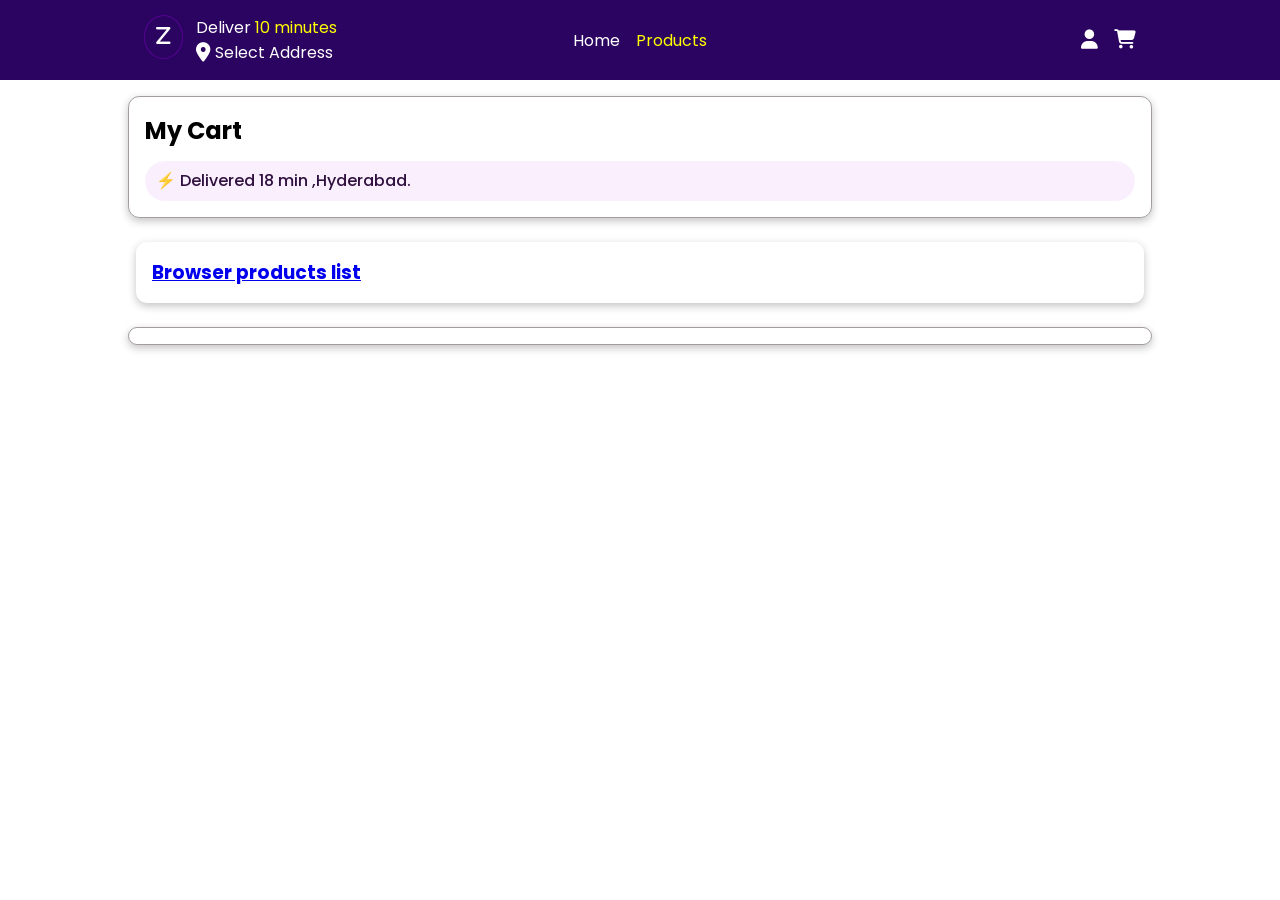
<file: cat.html>
<!DOCTYPE html>
<html lang="en">

<head>
    <meta charset="UTF-8">
    <meta name="viewport" content="width=device-width, initial-scale=1.0">
    <title>cart</title>
    <link rel="stylesheet" href="./cat.css">
    <link rel="stylesheet" href="https://cdnjs.cloudflare.com/ajax/libs/font-awesome/6.7.2/css/all.min.css"
        integrity="sha512-Evv84Mr4kqVGRNSgIGL/F/aIDqQb7xQ2vcrdIwxfjThSH8CSR7PBEakCr51Ck+w+/U6swU2Im1vVX0SVk9ABhg=="
        crossorigin="anonymous" referrerpolicy="no-referrer" />
    <link rel="shortcut icon" href="./asserts/zepto-favicon.webp" type="image/x-icon">
</head>

<body>




    <nav>
        <section class="nav_section">
            <!-- index page logo start -->
            <aside id="left-nav-head" class="nav_aside">
                <div id="logo">
                    <a href="./index.html" class="active">
                        <h2><i class="fa-solid fa-z"></i></h2>
                    </a>
                    <span id="address">
                        <p>Deliver <span>10 minutes</span></p>
                        <p class="location" id="location">
                            <i class="fa-solid fa-location-dot"></i>
                            <span id="demo">Select Address</span>

                        </p>
                    </span>
                </div>
            </aside>
            <!-- index page logo end -->
            <!-- index page mid pager links start -->
            <aside id="mid-nav-head" class="nav_aside">
                <a href="./index.html">Home</a>
                <a class="active" href="./product.html">Products</a>
            </aside>
            <!-- index page mid pager links end -->
            <!-- index page right user & cart start -->
            <aside id="right-nav-head" class="nav_aside">
                <span id="nav_user"><i class="fa-regular fa-user"></i></span>
                <span id="nav_cart"><i class="fa-regular fa-cart-shopping"
                        onclick="location.assign('./cat.html')"></i></span>
            </aside>
            <!-- index page right user & cart end -->
        </section>
    </nav>
    <!-- cart section -->
    <main class="cart-container">
        <aside class="cart-containe-one">
            <h2>My Cart</h2>
            <div class="cart-location">⚡&nbsp;Delivered 18 min ,Hyderabad.</div>
        </aside>
        <aside class="cart-containe-two">
           
        </aside>
        <aside class="cart-containe-three">
            <div class="containr-items-total">
                <h2>Bill amount:</h2>
                    <div class="items-bill"><p class="item-name">items(5)</p><p class="item-value">$1000</p></div>
                    <div class="items-bill"><p  class="item-name">items(5)</p><p class="item-value">$1000</p></div>
                    <div class="items-bill"><p class="item-name">items(5)</p><p class="item-value">$1000</p></div>
                    <div class="items-bill"><p class="item-name">items(5)</p><p class="item-value">$1000</p></div>
                    <div class="items-bill"><h3 class="item-name">Gand total:</h3><p class="item-value">$1000</p></div>
                <div>

                </div>
            </div>
        </aside>
    </main>
    <script src="./crt.js"></script>
    <script src="./cat.js"></script>
    
</body>

</html>
</file>
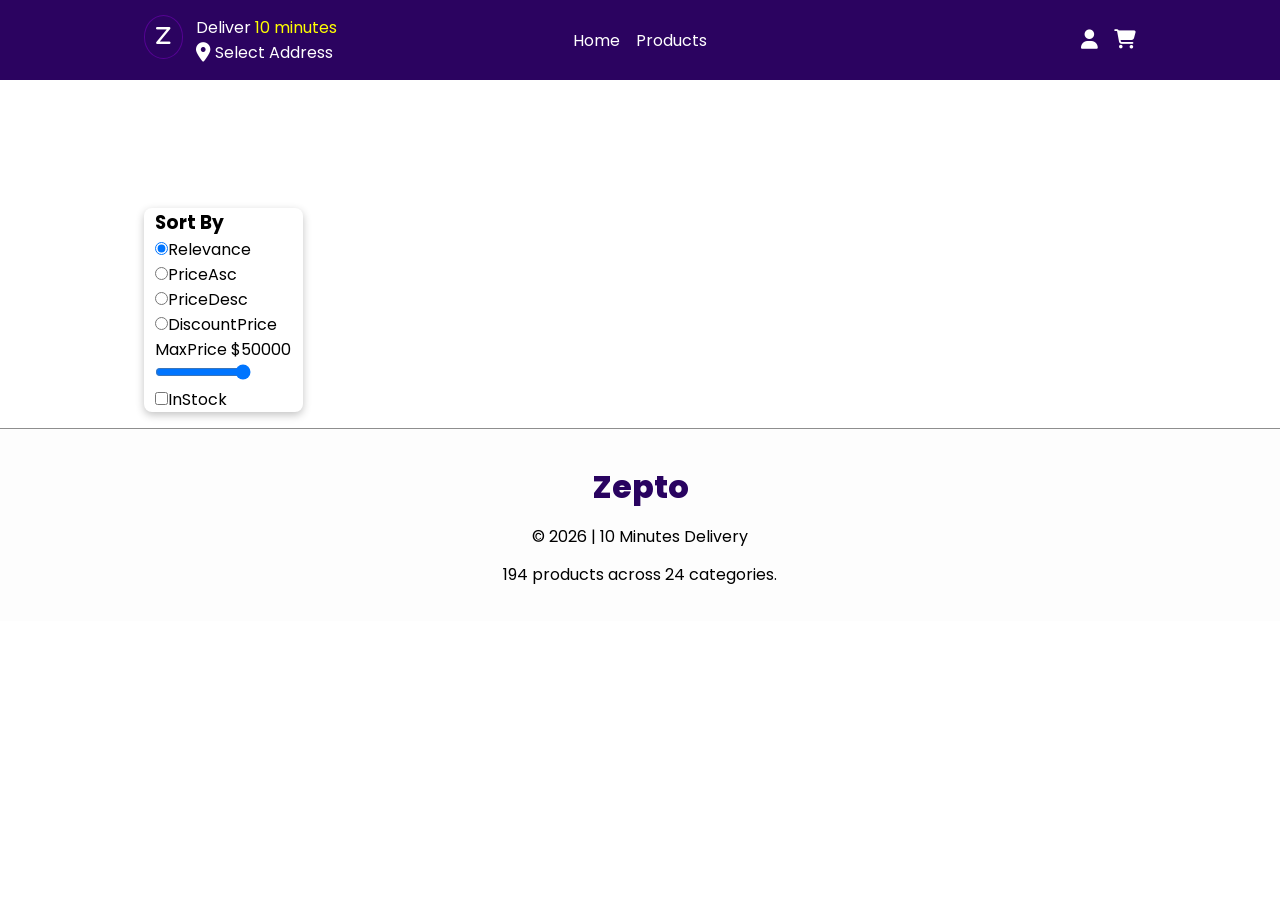
<file: category.html>
<!DOCTYPE html>
<html lang="en">

<head>
    <meta charset="UTF-8">
    <meta name="viewport" content="width=device-width, initial-scale=1.0">
    <title>Category</title>
    <link rel="stylesheet" href="./category.css">
    <link rel="stylesheet" href="https://cdnjs.cloudflare.com/ajax/libs/font-awesome/6.7.2/css/all.min.css"
        integrity="sha512-Evv84Mr4kqVGRNSgIGL/F/aIDqQb7xQ2vcrdIwxfjThSH8CSR7PBEakCr51Ck+w+/U6swU2Im1vVX0SVk9ABhg=="
        crossorigin="anonymous" referrerpolicy="no-referrer" />
    <link rel="shortcut icon" href="./asserts/zepto-favicon.webp" type="image/x-icon">
</head>

<body>
    <!-- index page header nav bar start-->
    <nav>
        <section class="nav_section">
            <!-- index page logo start -->
            <aside id="left-nav-head" class="nav_aside">
                <div id="logo">
                    <a href="./index.html" class="active">
                        <h2><i class="fa-solid fa-z"></i></h2>
                    </a>
                    <span id="address">
                        <p>Deliver <span>10 minutes</span></p>
                        <p class="location" id="location">
                            <i class="fa-solid fa-location-dot"></i>
                            <span id="demo">Select Address</span>

                        </p>
                    </span>
                </div>
            </aside>
            <!-- index page logo end -->
            <!-- index page mid pager links start -->
            <aside id="mid-nav-head" class="nav_aside">
                <a href="./index.html">Home</a>
                <a href="./product.html">Products</a>
            </aside>
            <!-- index page mid pager links end -->
            <!-- index page right user & cart start -->
            <aside id="right-nav-head" class="nav_aside">
                <span id="nav_user"><i class="fa-regular fa-user"></i></span>
                <span id="nav_cart"><i class="fa-regular fa-cart-shopping" onclick="location.assign('./cat.html')"></i></span>
            </aside>
            <!-- index page right user & cart end -->
        </section>
    </nav>
    <!-- index page header nav bar end-->
    <!-- clickable product info start -->
    <header>
        <aside class="cat_side_one"></aside>
        <aside class="cat_side_two"></aside>
    </header>
    <!-- clickable product info end -->
    <!-- clickable product related required category list  start -->
    <section>
        <aside class="pro_cat_side_one">
            <h3>Sort By </h3>
            <div class="list_left_sort">
                <input type="radio" name="sortPro" id="Relevance" value="Relevance" checked><label
                    for="Relevance">Relevance</label>
            </div>
            <div class="list_left_sort">
                <input type="radio" name="sortPro" id="priceAsc" value="priceAsc"><label
                    for="priceAsc">PriceAsc</label>
            </div>
            <div class="list_left_sort">
                <input type="radio" name="sortPro" id="priceDesc" value="priceDesc"><label
                    for="priceDesc">PriceDesc</label>
            </div>
            <div class="list_left_sort">
                <input type="radio" name="sortPro" id="discountPrice" value="discountPrice"><label
                    for="discountPrice">DiscountPrice</label>
            </div>
            <div class="list_left_sort">
                <label for="maxPrice" id="mix_price">MaxPrice $<span>50000</span></label>
                <input type="range" name="maxPrice" id="maxPrice" min="0" max="50000" value="50000">
            </div>
            <div class="list_left_sort">
                <input type="checkbox" name="inStock" id="inStock" value="inStock"><label for="inStock">InStock</label>
            </div>
        </aside>
        <aside class="pro_cat_side_two">           
        </aside>
    </section>
    <!-- clickable product related required category list  start -->
    <!-- footer start -->
    <footer class="footer_container">
        <aside class="footer_items">
            <h2 class="f_tit">Zepto</h2>
            <p class="footertag">&copy; 2026 | 10 Minutes Delivery</p>
            <p class="f_tag">194 products across 24 categories.</p>

        </aside>
    </footer>
    <!-- footer end -->
     <script src="./crt.js"></script>
    <script src="./category.js"></script>
    
</body>

</html>
</file>
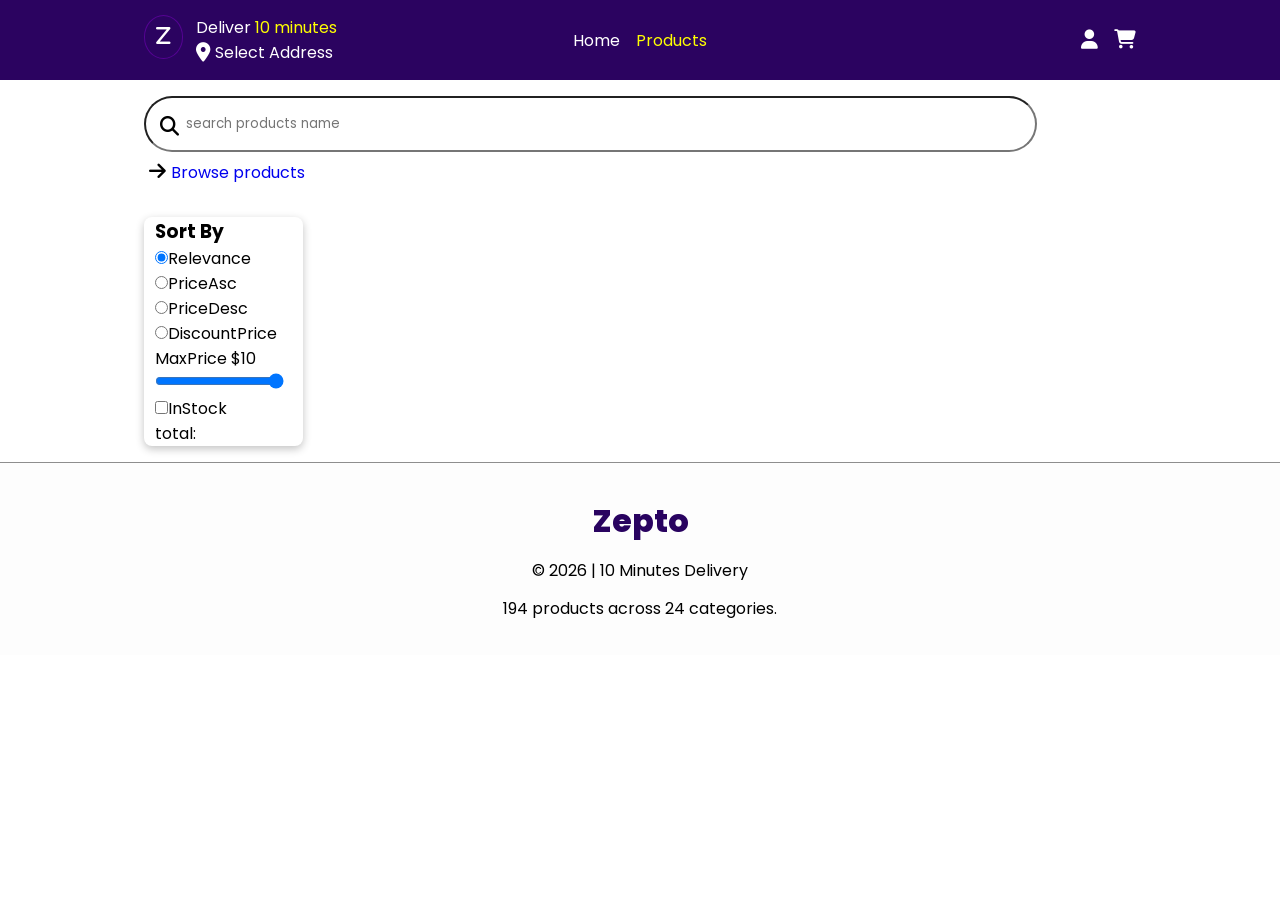
<file: product.html>
<!DOCTYPE html>
<html lang="en">

<head>
    <meta charset="UTF-8">
    <meta name="viewport" content="width=device-width, initial-scale=1.0">
    <title>Products</title>
    <link rel="stylesheet" href="./product.css">
    <link rel="stylesheet" href="https://cdnjs.cloudflare.com/ajax/libs/font-awesome/6.7.2/css/all.min.css"
        integrity="sha512-Evv84Mr4kqVGRNSgIGL/F/aIDqQb7xQ2vcrdIwxfjThSH8CSR7PBEakCr51Ck+w+/U6swU2Im1vVX0SVk9ABhg=="
        crossorigin="anonymous" referrerpolicy="no-referrer" />
    <link rel="shortcut icon" href="./asserts/zepto-favicon.webp" type="image/x-icon">
</head>

<body>
    <nav>
        <section class="nav_section">
            <!-- index page logo start -->
            <aside id="left-nav-head" class="nav_aside">
                <div id="logo">
                    <a href="./index.html" class="active">
                        <h2><i class="fa-solid fa-z"></i></h2>
                    </a>
                    <span id="address">
                        <p>Deliver <span>10 minutes</span></p>
                        <p class="location" id="location">
                            <i class="fa-solid fa-location-dot"></i>
                            <span id="demo">Select Address</span>

                        </p>
                    </span>
                </div>
            </aside>
            <!-- index page logo end -->
            <!-- index page mid pager links start -->
            <aside id="mid-nav-head" class="nav_aside">
                <a href="./index.html">Home</a>
                <a class="active" href="./product.html">Products</a>
            </aside>
            <!-- index page mid pager links end -->
            <!-- index page right user & cart start -->
            <aside id="right-nav-head" class="nav_aside">
                <span id="nav_user"><i class="fa-regular fa-user"></i></span>
                <span id="nav_cart"><i class="fa-regular fa-cart-shopping" onclick="location.assign('./cat.html')"></i></span>
            </aside>
            <!-- index page right user & cart end -->
        </section>
    </nav>

    <header>
        <aside class="searchBar">
            <div class="searchInput">
                <i class="fa-solid fa-magnifying-glass search_icon"></i>
                <input type="text" placeholder="search products name" name="searchPro" id="searchPro">
                <a href="./index.html"><i class="fa-solid fa-arrow-right"></i>Browse products</a>
            </div>
        </aside>
    </header>
    <!-- index page product categories start-->
    <section class="products_container">


        <aside class="pro_cat_side_one">
            <h3>Sort By </h3>
            <div class="list_left_sort">
                <input type="radio" name="sortPro" id="Relevance" value="Relevance" checked><label
                    for="Relevance">Relevance</label>
            </div>
            <div class="list_left_sort">
                <input type="radio" name="sortPro" id="priceAsc" value="priceAsc"><label
                    for="priceAsc">PriceAsc</label>
            </div>
            <div class="list_left_sort">
                <input type="radio" name="sortPro" id="priceDesc" value="priceDesc"><label
                    for="priceDesc">PriceDesc</label>
            </div>
            <div class="list_left_sort">
                <input type="radio" name="sortPro" id="discountPrice" value="discountPrice"><label
                    for="discountPrice">DiscountPrice</label>
            </div>
            <div class="list_left_sort">
                <label for="maxPrice" id="mix_price">MaxPrice $<span>10</span></label>
                <input type="range" name="maxPrice" id="maxPrice" min="0" max="10" value="10">
            </div>
            <div class="list_left_sort">
                <input type="checkbox" name="inStock" id="inStock" value="inStock"><label for="inStock">InStock</label>
            </div>
            <span class="total">total:<span id="tot_vla_pro"></span></span>
        </aside>
        <!-- product categories list start-->
        <aside class="pro_cat_side_two product_items" id="product_items_list">
            
            <!-- <div class="items_grid">
                <div class="category_image"></div>
                <div class="category_name"></div>                
            </div> -->
        </aside>
        <!-- product categories list end-->
    </section>
    <!-- index page product categories end-->


    <!-- footer start -->
    <footer class="footer_container">
        <aside class="footer_items">
            <h2 class="f_tit">Zepto</h2>
            <p class="footertag">&copy; 2026 | 10 Minutes Delivery</p>
            <p class="f_tag">194 products across 24 categories.</p>

        </aside>
    </footer>
    <!-- footer end -->
    <script src="./product.js"></script>
    <script src="./crt.js"></script>
</body>

</html>
</file>
<file: cat.css>
@import url('https://fonts.googleapis.com/css2?family=Poppins:ital,wght@0,100;0,200;0,300;0,400;0,500;0,600;0,700;0,800;0,900;1,100;1,200;1,300;1,400;1,500;1,600;1,700;1,800;1,900&display=swap');

* {
    margin: 0;
    box-sizing: border-box;
    font-family: "Poppins", sans-serif;
}

/* nav,
#banner_cotainer,
header,
.products_container {
  border: 1px solid red;
}  */

nav {

    /* border: 1px solid red; */
    background-color: rgb(43, 3, 96);
    width: 100%;

    position: sticky;
    top: 0px;
    z-index: 100;

}

.nav_aside {
    width: 33.3%;
    /* border: 1px solid red; */

}

.nav_section {
    justify-content: center;
    align-items: center;
    display: flex;
    gap: 0.5rem;
    height: 5rem;
    padding: 0 4%;
    width: 80%;
    margin: auto;
    padding: 1rem;
}

#mid-nav-head {
    justify-content: center;
    align-items: center;
    display: flex;
    gap: 1rem;
}

#mid-nav-head>a {
    color: white;
    text-decoration: none;
    font-weight: 400;
}

#right-nav-head>span>i,
i {
    font-weight: 600;
    font-size: 1.2rem;
    color: white;

}

#logo {
    /* border: 1px solid red; */
    display: flex;
    gap: 0.8rem;
}

#logo>#address>p>span:first-child {
    color: yellow;
}

h2>i {
    border: 1px solid rgba(174, 0, 255, 0.32);
    border-radius: 50%;
    padding: 0.7rem;
}

#logo {
    color: white;
}

.location {
    display: flex;
    gap: 0.3rem;
    cursor: pointer;
    justify-content: flex-start;
    align-items: center;

}

.active {
    color: yellow !important;
}

#right-nav-head {
    justify-content: flex-end;
    align-items: center;
    display: flex;
    gap: 1rem;

}

/* cart container*/

.cart-container {
    padding: 1rem 0;
    width: 80%;
    margin: auto;
    display: flex;
    flex-direction: column;
    gap: 1rem;

}

.cart-container>.cart-containe-one {
    padding: 1rem;
    display: flex;
    flex-direction: column;
    gap: 0.8rem;
    border: 1px solid rgba(104, 94, 94, 0.61);
    border-radius: 0.7rem;
    box-shadow: rgba(0, 0, 0, 0.24) 0px 3px 8px;
}

.cart-containe-one>.cart-location {
    color: rgba(33, 1, 48, 0.932);
    padding: 0 0.7rem;
    border-radius: 2rem;
    height: 2.5rem;
    display: flex;
    justify-content: flex-start;
    align-items: center;
    background-color: rgba(236, 208, 248, 0.342);
    font-size: 1rem;
    font-weight: 500;
}

.cart-container>.cart-containe-two {
    padding: 0.5rem;
    display: flex;
    flex-direction: column;
    gap: 0.8rem;
    /* border: 1px solid rgba(104, 94, 94, 0.61); */
    border-radius: 0.7rem;
    /* box-shadow: rgba(0, 0, 0, 0.24) 0px 3px 8px; */
}



.cart-container>.cart-containe-three {
    padding: 0.5rem;
    display: flex;
    flex-direction: column;
    gap: 0.8rem;
    border: 1px solid rgba(104, 94, 94, 0.61);
    border-radius: 0.7rem;
    box-shadow: rgba(0, 0, 0, 0.24) 0px 3px 8px; 

}
.list-empty{
    padding: 1rem !important;;
    display: grid !important;;
    grid-template-columns: 1fr !important;
    /* border: 1px solid red; */
    box-shadow: rgba(0, 0, 0, 0.24) 0px 3px 8px !important;; 
   border-radius: 0.7rem !important;;
}
.cart-containe-two>.container-items { 
    padding: 0.5rem;
    display: grid;
    grid-template-columns: 1fr 6fr 1fr;
    /* border: 1px solid red; */
    box-shadow: rgba(0, 0, 0, 0.24) 0px 3px 8px; 
border-radius: 0.7rem;
}

.items-info-para{
     flex-direction: column;
    display: flex; 
    justify-content: center;  
}
.items-img>img {
    width: 100px;
    height: 100px;
}
.container-items>.items-info{
    flex-direction: column;
    display: flex;
    justify-content: center;     
}
.item-buttons{
display: flex;
    justify-content: center;    
    align-items: center;  
}
.item-buttons>i{
color: black;
font-size: 1.5rem;
 
}
.containr-items-total{
 display: flex;
 flex-direction: column;
padding: 0.5rem;
 gap:1rem
    
}
.containr-items-total>.items-bill{
 display: grid;
grid-template-columns: repeat(2,1fr);

}
.items-bill>.item-value{
    text-align: right;
}
</file>
<file: category.css>
@import url('https://fonts.googleapis.com/css2?family=Poppins:ital,wght@0,100;0,200;0,300;0,400;0,500;0,600;0,700;0,800;0,900;1,100;1,200;1,300;1,400;1,500;1,600;1,700;1,800;1,900&display=swap');

* {
  margin: 0;
  box-sizing: border-box;
  font-family: "Poppins", sans-serif;
}

/* nav,
#banner_cotainer,
header,
.products_container {
  border: 1px solid red;
}  */

nav {

  /* border: 1px solid red; */
  background-color: rgb(43, 3, 96);
  width: 100%;

  position: sticky;
  z-index: 100;

}

.nav_aside {
  width: 33.3%;
  /* border: 1px solid red; */

}

.nav_section {
  justify-content: center;
  align-items: center;
  display: flex;
  gap: 0.5rem;
  height: 5rem;
  padding: 0 4%;
  width: 80%;
  margin: auto;
  padding: 1rem;
}

#mid-nav-head {
  justify-content: center;
  align-items: center;
  display: flex;
  gap: 1rem;
}

#mid-nav-head>a {
  color: white;
  text-decoration: none;
  font-weight: 400;
}

#right-nav-head>span>i,
i {
  font-weight: 600;
  font-size: 1.2rem;
  color: white;

}

#logo {
  /* border: 1px solid red; */
  display: flex;
  gap: 0.8rem;
}

#logo>#address>p>span:first-child {
  color: yellow;
}

h2>i {
  border: 1px solid rgba(174, 0, 255, 0.32);
  border-radius: 50%;
  padding: 0.7rem;
}

#logo {
  color: white;
}

.location {
  display: flex;
  gap: 0.3rem;
  cursor: pointer;
  justify-content: flex-start;
  align-items: center;
  display: flex;
}

.active {
  color: yellow !important;
}

#right-nav-head {
  justify-content: flex-end;
  align-items: center;
  display: flex;
  gap: 1rem;

}

/*footer*/

.footer_container {
  border-top: 1px solid rgba(0, 0, 0, 0.44);
  /* display: flex;
  justify-content: center;
  align-items: center; */
  background-color: rgb(253, 253, 253);
  position: sticky;
}

.footer_items {
  width: 80%;
  /* border: 1px solid red; */
  display: flex;
  justify-content: center;
  align-items: center;
  flex-direction: column;
  height: 12rem;
  gap: 0.8rem;
  margin: auto;
  padding: 1rem;
}

.footer_items>h2 {
  color: rgb(41, 3, 96);
  font-size: 2rem;
  font-weight: 800;
}

.footer_items>p {
  font-size: 1rem;
}

/*category items header info*/
header {
  display: flex;
  height: 7rem;
  width: 80%;
  margin: auto;
  padding: 1rem;
  /* border: 1px  solid red; */
}

.cat_side_one {
  flex-basis: 10%;
  /* border: 1px  solid red; */
  display: flex;
  justify-content: center;
  border-radius: 0.5rem;
  box-shadow: rgba(0, 0, 0, 0.24) 0px 3px 8px;
  margin: auto;
}

.cat_side_one>img {
  object-fit: cover;
  display: flex;
  justify-content: center;
  align-items: center;
  margin: auto;
  width: 6rem;
  height: 6rem;
}

.cat_side_two {
  flex-basis: 90%;
  /* border: 1px  solid red; */
  display: flex;
  flex-direction: column;
  padding: 0 0.7rem;
}

.cat_side_two>h2 {
  font-size: 1.5rem;
  font-weight: 800;
}

.cat_side_two>p {
  font-size: 1rem;
  font-weight: 400;
}

/* category products list css*/
section {
  grid-template-columns: 16% 84%;
  /* height: 50vh; */
  width: 80%;
  margin: auto;
  padding: 1rem;
  /* border: 1px solid red; */
  display: grid;
 grid-gap: 0.5rem;

}

.pro_cat_side_one {
  /* flex-basis: 10%; */
  /* border: 1px solid red; */
  box-shadow: rgba(0, 0, 0, 0.24) 0px 3px 8px;
  position: sticky;
  top: 100px;
  padding: 0 0.7rem;
  border-radius: 0.5rem;
  max-height: 80vh;
}
.pro_cat_side_two {
  /* flex-basis: 90%; */
  display: grid;
  grid-template-columns: repeat(5,1fr);
   grid-gap:1rem;
}
.category_item_info_carts{
   height: 22rem;
  /* width: 15rem; */
  border-radius: 10px;
  background-color: #fff;
  box-shadow: rgba(0, 0, 0, 0.24) 0px 3px 8px;
  /* margin: 0 2rem 1.5rem; */
}

.cart_top_info{
height: 50%;
  background-color: #efefef93;
  display: flex;
  align-items: center;
  justify-content: center;
  position: relative;
}
.cart_top_info>.discountPercent{

  position: absolute;
  top: 10px;
  left: 10px;
  padding: 0.2rem 0.5rem;
  background-color: rgb(96, 8, 198);
  color: white;
  font-size: 0.7rem;
  font-weight: 700;
  border-radius: 5px;
}
.cart_top_info>img{

height: 50%;
  width: 50%;
  object-fit: cover;
  border-radius: 5px;
}
.cart_top_info>.wishlist{
 height: 2rem;
  width: 2rem;
  display: flex;
  justify-content: center;
  align-items: center;
  border-radius: 50%;
  background-color: #fff;
  box-shadow: rgba(0, 0, 0, 0.24) 0px 3px 8px;
  position: absolute;
  top: 10px;
  right: 10px;
}.wishlist>i{
  color: rgb(96, 8, 198);
}
.wishlist>.clicked{
  color: red ;
}
#maxPrice{
  width: 70%;
}
.cart_bottom_info{
 display: flex;
  flex-direction: column;
  padding: 0 1rem;
}
.delivery-time {
  width: 40%;
  font-size: 0.8rem;
  border-radius: 5px;
  background-color: #efefef;
  box-shadow: rgba(0, 0, 0, 0.099) 0px 3px 8px;
  margin: 0.5rem 0px;
}
.product-title{
  font-weight: 600;
  font-size: 1rem;
}
.product-brand{
  font-weight: 500;
  font-size: 0.8rem;
}
.product-price{
  display: flex;
  /* border: 2px solid red; */
  justify-content: space-between;
  position: relative;
  margin: 0.3rem 0px;
}
.discount-price{
  font-size: 1rem;
  font-weight: 600;
}
.actual-price{
  font-size: 0.8rem;
  position: absolute;
  bottom: -10px;
  text-decoration-line: line-through;
  color: #595959;
}
.addBtn{
  border-radius: 17px;
  padding: 4px 0.8rem;
  border: 1px solid rgb(96, 8, 198);
  background-color: #efefef;
  color: rgb(96, 8, 198);
  font-weight: 600;
}

.ratings{
  /* border: 2px solid red; */
  margin-top: 0.4rem;
  font-size: 1rem;
  font-weight: 500;
}
.ratings>i{
color: gold;
}
.wishlist>.clicked{
  color: red ;
}
.qty_btn{
  border-radius: 50%;
  border: none;
  background-color:  rgb(96, 8, 198);
  color: #fff;
}
</file>
<file: product.css>
@import url('https://fonts.googleapis.com/css2?family=Poppins:ital,wght@0,100;0,200;0,300;0,400;0,500;0,600;0,700;0,800;0,900;1,100;1,200;1,300;1,400;1,500;1,600;1,700;1,800;1,900&display=swap');

* {
  margin: 0;
  box-sizing: border-box;
  font-family: "Poppins", sans-serif;
}

/* nav,
#banner_cotainer,
header,
.products_container {
  border: 1px solid red;
}  */

nav {

  /* border: 1px solid red; */
  background-color: rgb(43, 3, 96);
  width: 100%;

  position: sticky;
  top: 0px;
  z-index: 100;

}

.nav_aside {
  width: 33.3%;
  /* border: 1px solid red; */

}

.nav_section {
  justify-content: center;
  align-items: center;
  display: flex;
  gap: 0.5rem;
  height: 5rem;
  padding: 0 4%;
  width: 80%;
  margin: auto;
  padding: 1rem;
}

#mid-nav-head {
  justify-content: center;
  align-items: center;
  display: flex;
  gap: 1rem;
}

#mid-nav-head>a {
  color: white;
  text-decoration: none;
  font-weight: 400;
}

#right-nav-head>span>i,
i {
  font-weight: 600;
  font-size: 1.2rem;
  color: white;

}

#logo {
  /* border: 1px solid red; */
  display: flex;
  gap: 0.8rem;
}

#logo>#address>p>span:first-child {
  color: yellow;
}

h2>i {
  border: 1px solid rgba(174, 0, 255, 0.32);
  border-radius: 50%;
  padding: 0.7rem;
}

#logo {
  color: white;
}

.location {
  display: flex;
  gap: 0.3rem;
  cursor: pointer;
  justify-content: flex-start;
  align-items: center;
  display: flex;
}

.active {
  color: yellow !important;
}

#right-nav-head {
  justify-content: flex-end;
  align-items: center;
  display: flex;
  gap: 1rem;

}

/*footer*/
.footer_container {
  border-top: 1px solid rgba(0, 0, 0, 0.44);
  /* display: flex;
  justify-content: center;
  align-items: center; */
  background-color: rgb(253, 253, 253);
}

.footer_items {
  width: 80%;
  /* border: 1px solid red; */
  display: flex;
  justify-content: center;
  align-items: center;
  flex-direction: column;
  height: 12rem;
  gap: 0.8rem;
  margin: auto;
  padding: 1rem;
}

.footer_items>h2 {
  color: rgb(41, 3, 96);
  font-size: 2rem;
  font-weight: 800;
}

.footer_items>p {
  font-size: 1rem;
}

/*product css*/

section {

  /* height: 50vh; */
  width: 80%;
  margin: auto;
  padding: 1rem;
  /* border: 1px solid red; */
  display: grid;
  grid-template-columns: 16% 84%;
  grid-gap: 0.5rem;
}

.pro_cat_side_one {

  /* border: 1px solid red; */
  box-shadow: rgba(0, 0, 0, 0.24) 0px 3px 8px;
  position: sticky;
  top: 10em;
  padding: 0 0.7rem;
  border-radius: 0.5rem;
  max-height: 40vh;
}

.pro_cat_side_two {
  display: grid;
  grid-template-columns: repeat(5, 1fr);
  grid-gap: 1rem;
}

.category_item_info_carts {
  height: 22rem;
  border-radius: 10px;
  background-color: #fff;
  box-shadow: rgba(0, 0, 0, 0.24) 0px 3px 8px;
}

.cart_top_info {
  height: 100%;
  background-color: #efefef93;
  display: flex;
  align-items: center;
  justify-content: center;
  position: relative;
}

.cart_top_info>.discountPercent {

  position: absolute;
  top: 10px;
  left: 10px;
  padding: 0.2rem 0.5rem;
  background-color: rgb(96, 8, 198);
  color: white;
  font-size: 0.7rem;
  font-weight: 700;
  border-radius: 5px;
}

.cart_top_info>img {

  height: 50%;
  width: 50%;
  object-fit: cover;
  border-radius: 5px;
}

.cart_top_info>.wishlist {
  height: 2rem;
  width: 2rem;
  display: flex;
  justify-content: center;
  align-items: center;
  border-radius: 50%;
  background-color: #fff;
  box-shadow: rgba(0, 0, 0, 0.24) 0px 3px 8px;
  position: absolute;
  top: 10px;
  right: 10px;
}

.wishlist>i {
  color: rgb(96, 8, 198);
}

.wishlist>.clicked {
  color: red;
}

.cart_bottom_info {
  display: flex;
  flex-direction: column;
  padding: 0 1rem;
}

.delivery-time {
  width: 40%;
  font-size: 0.8rem;
  border-radius: 5px;
  background-color: #efefef;
  box-shadow: rgba(0, 0, 0, 0.099) 0px 3px 8px;
  margin: 0.5rem 0px;
}

.product-title {
  font-weight: 600;
  font-size: 1rem;
}

.product-brand {
  font-weight: 500;
  font-size: 0.8rem;
}

.product-price {
  display: flex;
  /* border: 2px solid red; */
  justify-content: space-between;
  position: relative;
  margin: 0.3rem 0px;
}

.discount-price {
  font-size: 1rem;
  font-weight: 600;
}

.actual-price {
  font-size: 0.8rem;
  position: absolute;
  bottom: -10px;
  text-decoration-line: line-through;
  color: #595959;
}

.addBtn {
  border-radius: 17px;
  padding: 4px 0.8rem;
  border: 1px solid rgb(96, 8, 198);
  background-color: #efefef;
  color: rgb(96, 8, 198);
  font-weight: 600;
}

.ratings {
  /* border: 2px solid red; */
  margin-top: 0.4rem;
  font-size: 1rem;
  font-weight: 500;
}

.ratings>i {
  color: gold;
}

/*product images list*/







.items_grid {
  display: flex;
  flex-direction: column;
}

.category_image {
  display: flex;
  justify-content: center;
  border-radius: 10px;
  background-color: white;
  gap: 0.5rem;
  flex-direction: column;
  height: 50%;
}

.category_image>img {
  width: 100%;
  height: 100%;
  object-fit: cover;
}

.category_name {
  font-size: 0.66rem;
  font-weight: 600;
  /* text-align: center; */
  word-break: break-all;
}

.product_items>.items_grid:nth-child(4n + 1)>.category_image {
  background-color: rgba(255, 0, 0, 0.348);
}

.product_items>.items_grid:nth-child(4n + 2)>.category_image {
  background-color: rgba(0, 128, 0, 0.257);
}

.product_items>.items_grid:nth-child(4n + 3)>.category_image {
  background-color: rgba(0, 0, 255, 0.119);
}

.product_items>.items_grid:nth-child(4n + 4)>.category_image {
  background-color: rgba(255, 255, 0, 0.345);
}









/*sarch bar*/
header {
  width: 80%;
  margin: auto;
  /* border: 1px solid red; */
  display: flex;
  justify-content: flex-start;
  position: sticky;
  top: 5rem;
  z-index: 95;
  background-color: white;
}

.searchBar {
  width: 100%;
  margin: 1rem auto;
}

.searchInput {
  display: flex;
  flex-direction: column;
  margin: 0 1rem;
  gap: 0.5em;
  position: relative;
}

.searchInput>input {
  min-height: 1.8rem;
  padding: 1rem 2.5rem;
  width: 90%;
  border-radius: 2rem;
}

.searchInput>i {
  position: absolute;
  top: 1.3rem;
  left: 1rem;
}

.search_icon {
  color: black;
}

.searchInput>a>i {
  color: black;
  margin: 0 0.3rem;
}

.searchInput>a {
  text-decoration-line: none;
}

.searchInput>a:hover {
  text-decoration-line: underline;
}

/* end sarch bar*/

.qty_btn{
  border-radius: 50%;
  border: none;
  background-color:  rgb(96, 8, 198);
  color: #fff;
}
</file>
